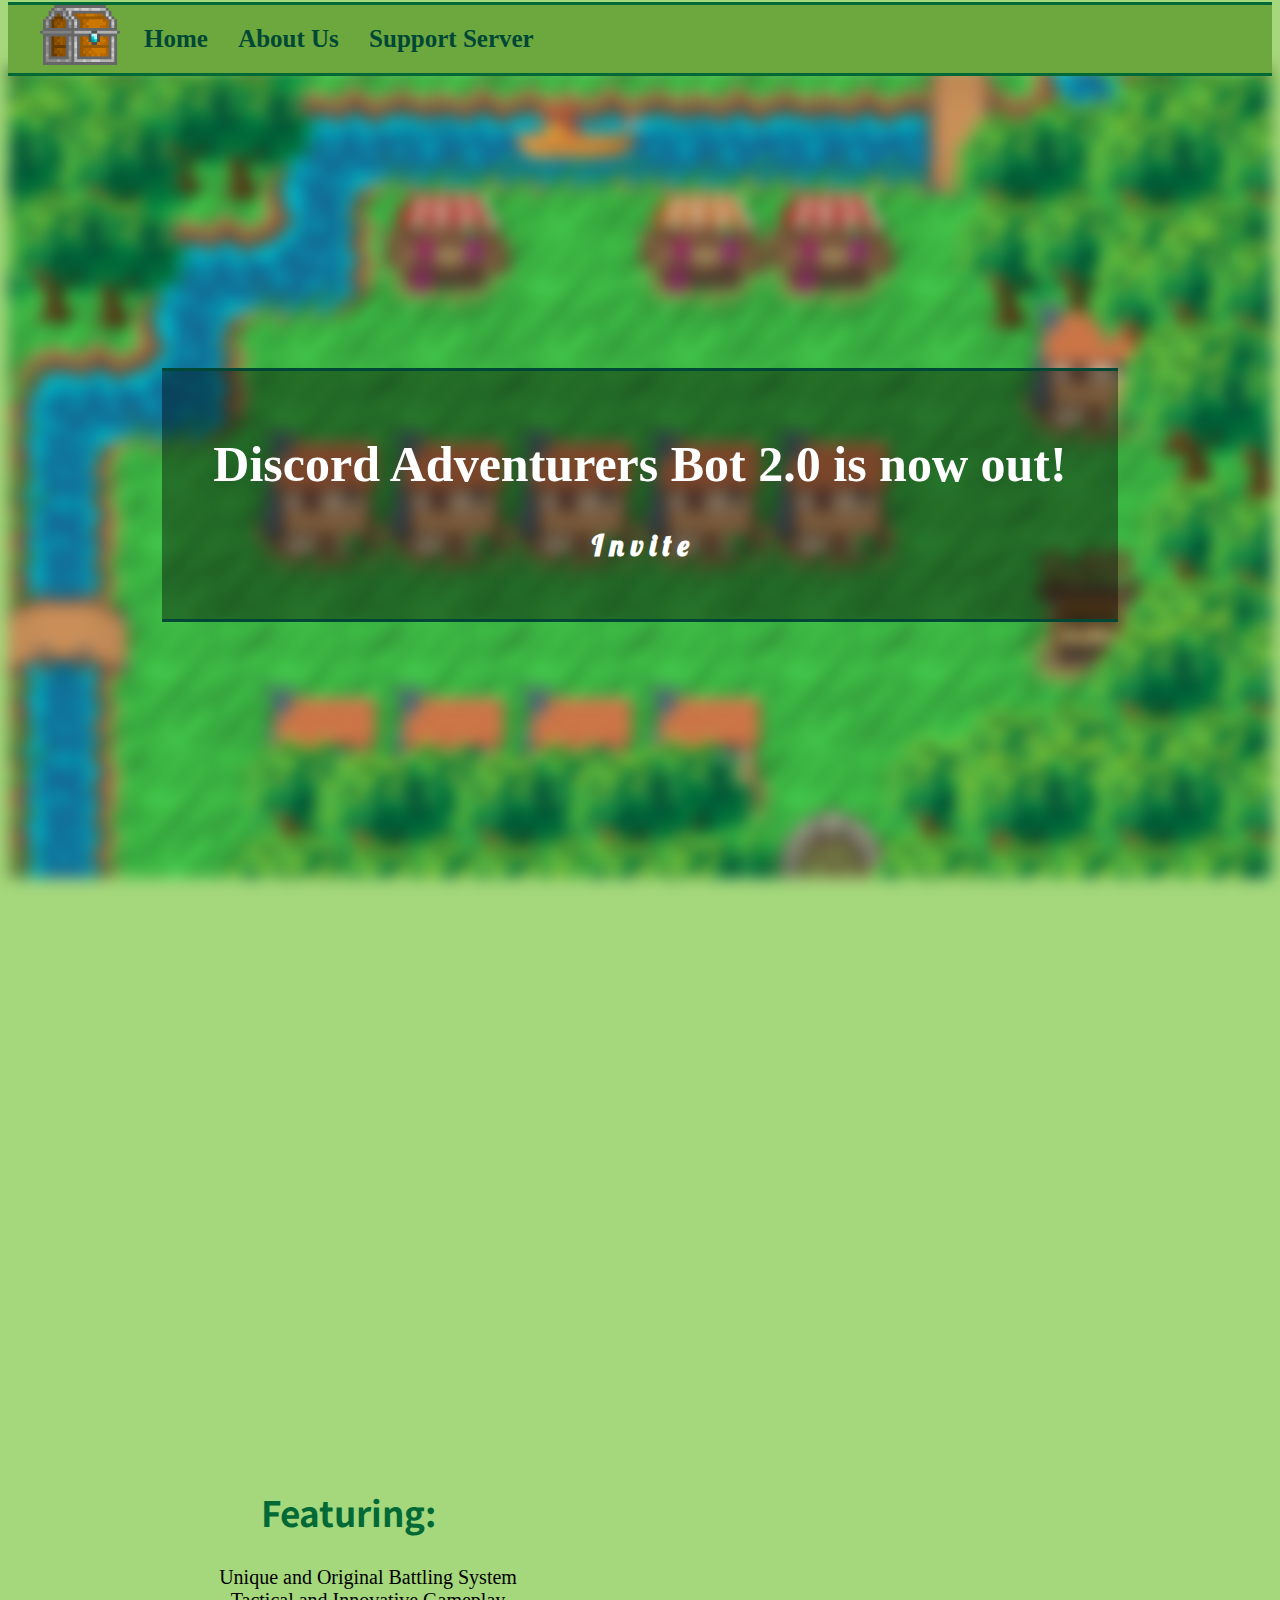
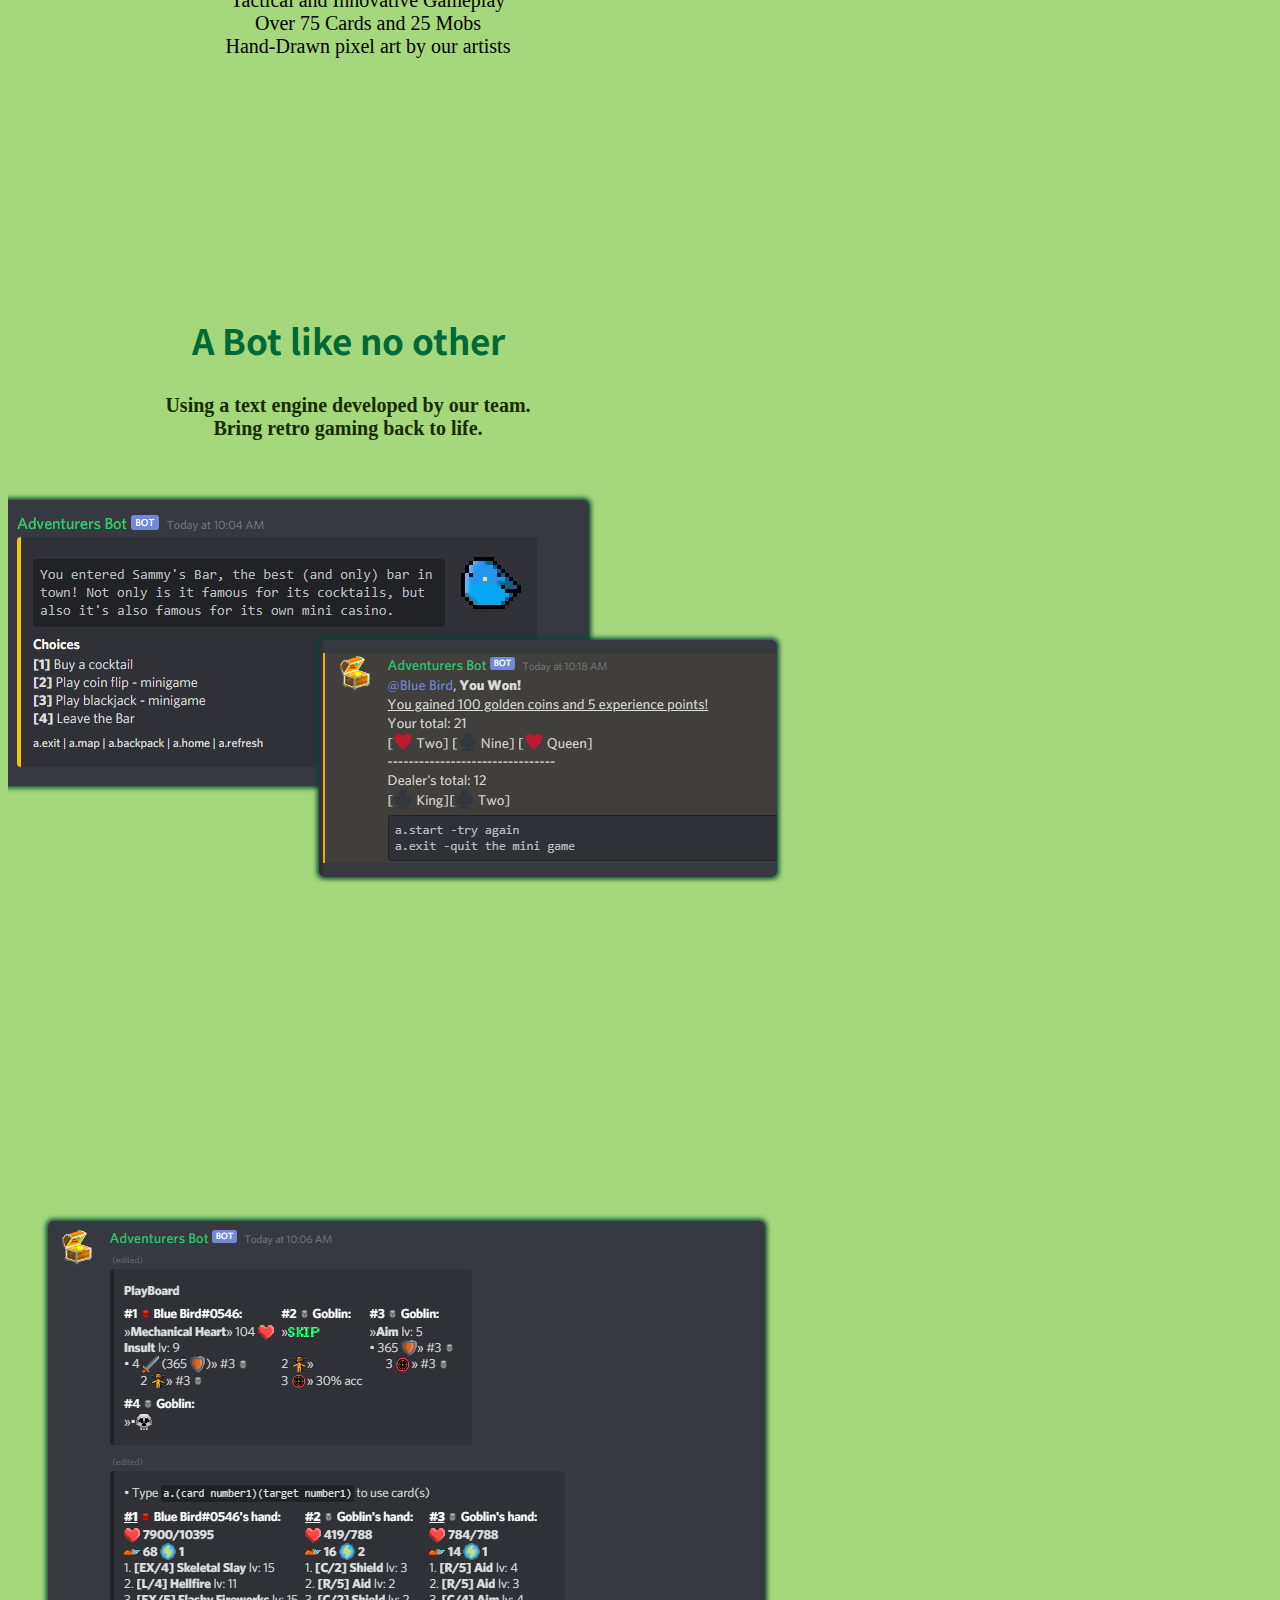
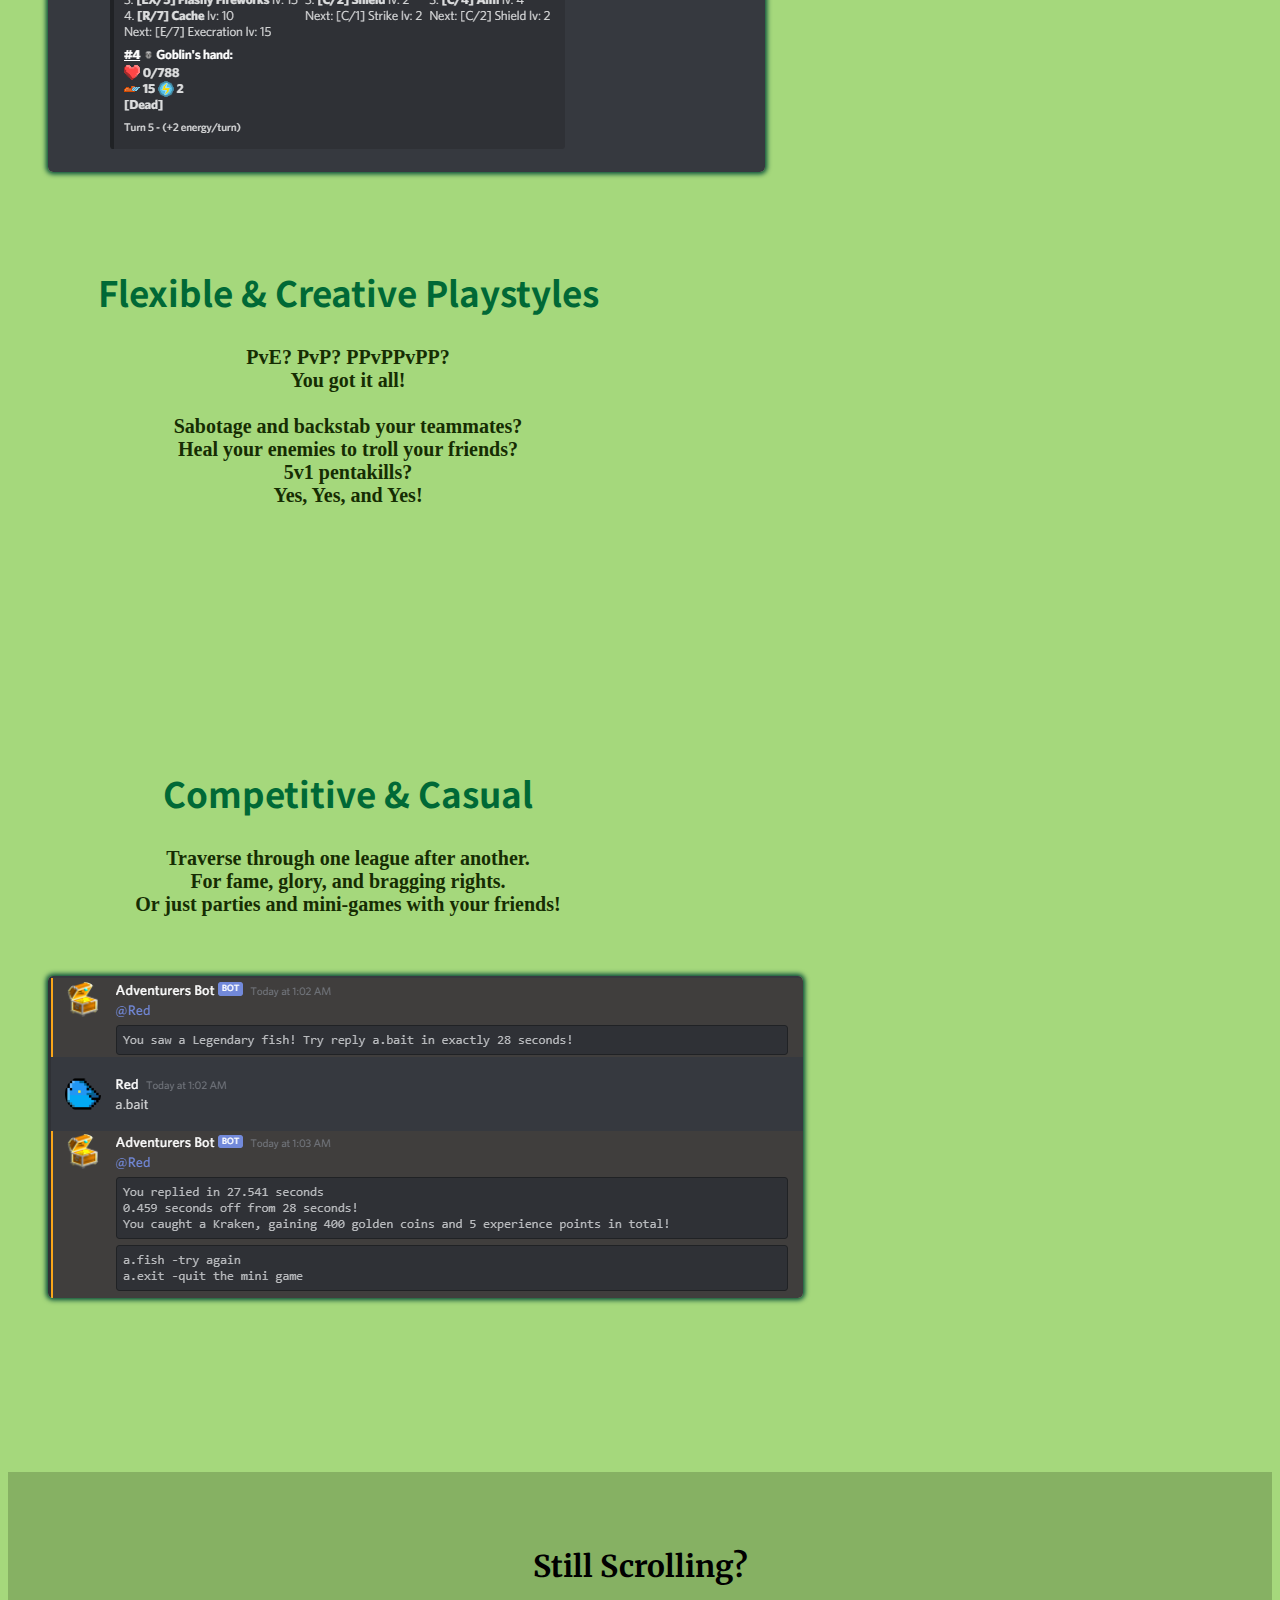
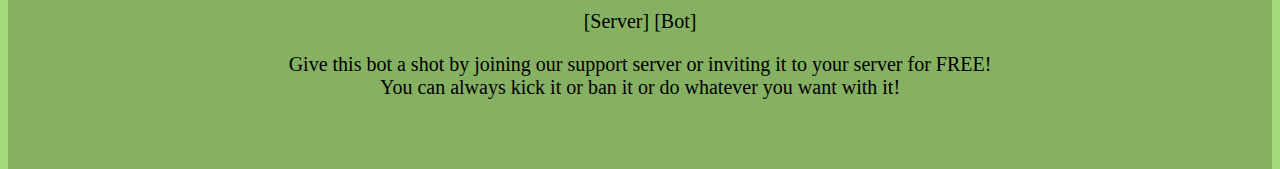
<file: index.html>
<!DOCTYPE html>
<html>

<head>
	<title>Discord Adventurers Bot</title>
	<link rel="icon" href="images/WebLogo.png">
	<link href="https://fonts.googleapis.com/css2?family=Noto+Sans+JP&display=swap" rel="stylesheet">
	<link href="https://fonts.googleapis.com/css2?family=Merriweather&display=swap" rel="stylesheet">
	<link href="https://fonts.googleapis.com/css2?family=Lobster&display=swap" rel="stylesheet">
	<link type="text/css", rel="stylesheet" href="css/main.css"/>
</head>

<body>
	<header>
		<nav>
			<ul>
				<li>
					<a href="index.html">
						<img src="images/Logo.png"/><!-- Adventurers Bot -->
					</a>
				</li>
				<li>
					<a href="index.html">
						Home
					</a>
				</li>
				<li>
					<a href="about-us.html">
						About Us
					</a>
				</li>
<!-- 				<li>FAQ</li>
				<li>Commands</li> -->
				<li>
					<a href="https://discord.gg/GEzg5z4W2G" target="_blank">
						Support Server
					</a>
				</li>
			</ul>
		</nav>
	</header>


	<div id="hometown-img" class="blur bg-image"></div>
	<div class="bg-text">
		<h1>Discord Adventurers Bot 2.0 is now out!</h1>
		<p>
			<a id="invite" href="https://discord.com/api/oauth2/authorize?client_id=521056196380065802&permissions=388161&scope=bot" target="_blank">
				I n v i t e
			</a>
		</p>
	</div>

 	<article>
 		<section class="grid-container">
 			<div class="grids">
 				<div class="shadow">
	 				<!-- <iframe width="727" height="409" src="https://www.youtube.com/embed/9ZDeqRnchWQ" frameborder="0" allow="accelerometer; autoplay; clipboard-write; encrypted-media; gyroscope; picture-in-picture" allowfullscreen></iframe> -->
	 				<iframe width="727" height="409" src="https://www.youtube.com/embed/PzcPjqHGfAE" frameborder="0" allow="accelerometer; autoplay; clipboard-write; encrypted-media; gyroscope; picture-in-picture" allowfullscreen></iframe>
	 			</div>
 			</div>
 			<div class="grids">
				<h2>Featuring: </h2>
				<ul>
					<li>Unique and Original Battling System</li>
					<li>Tactical and Innovative Gameplay</li>
					<li>Over 75 Cards and 25 Mobs</li>
					<li>Hand-Drawn pixel art by our artists</li>
				</ul>
			</div>
		</section>

		<section class="grid-container">
			<div class="grids">
				<h2>A Bot like no other</h2>
				<p>Using a text engine developed by our team. <br>Bring retro gaming back to life.</p>
			</div>
			<div class="grids">
				<div id="group1" class="shadow">
					<img src="images/captures/Front1.png"/>
					<img src="images/captures/Front4.png"/>
				</div>
			</div>
		</section>	

		<section class="grid-container">
			<div class="grids">
				<div class="shadow">
					<img src="images/captures/Front2.png"/>
				</div>
			</div>
			<div class="grids">
				<h2>Flexible & Creative Playstyles</h2>
				<p>PvE? PvP? PPvPPvPP? <br>You got it all! <br><br>Sabotage and backstab your teammates? <br>Heal your enemies to troll your friends? <br>5v1 pentakills? <br>Yes, Yes, and Yes!</p>
			</div>
		</section>

		<section class="grid-container">
			<div class="grids">
				<h2>Competitive & Casual</h2>
				<p> Traverse through one league after another. <br>For fame, glory, and bragging rights. <br>
				Or just parties and mini-games with your friends! </p>
			</div>
			<div class="grids">
				<div class="shadow">
					<img src="images/captures/Front5.png"/>
				</div>
			</div>
		</section>
	</article>


	<div class="landscape">
		<h2> Still Scrolling? </h2>
		<p><a href="https://discord.gg/GEzg5z4W2G" target="_blank">[Server]</a> <a href="https://discord.com/api/oauth2/authorize?client_id=521056196380065802&permissions=388161&scope=bot" target="_blank">[Bot]</a></p>
		<p> Give this bot a shot by joining our support server or inviting it to your server for FREE! <br>You can always kick it or ban it or do whatever you want with it!</p>
	</div>

</body>
</html>
</file>
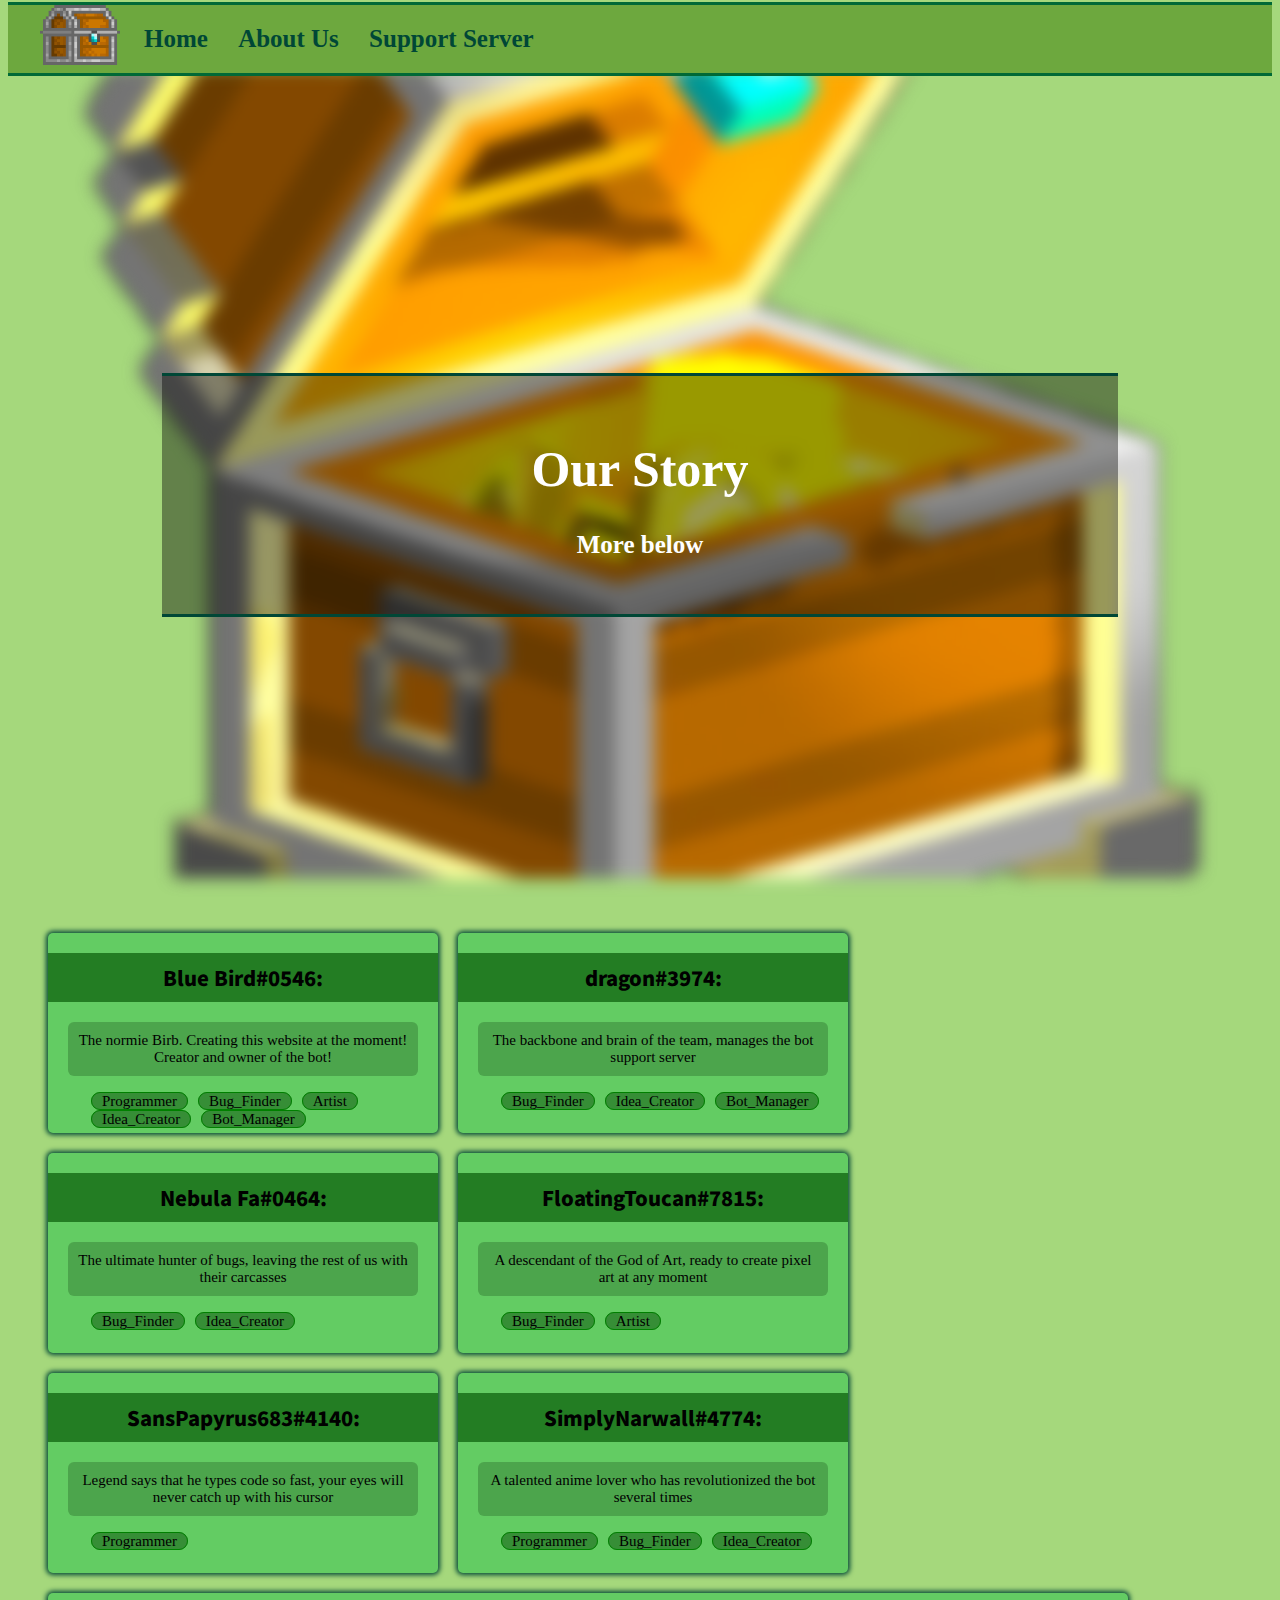
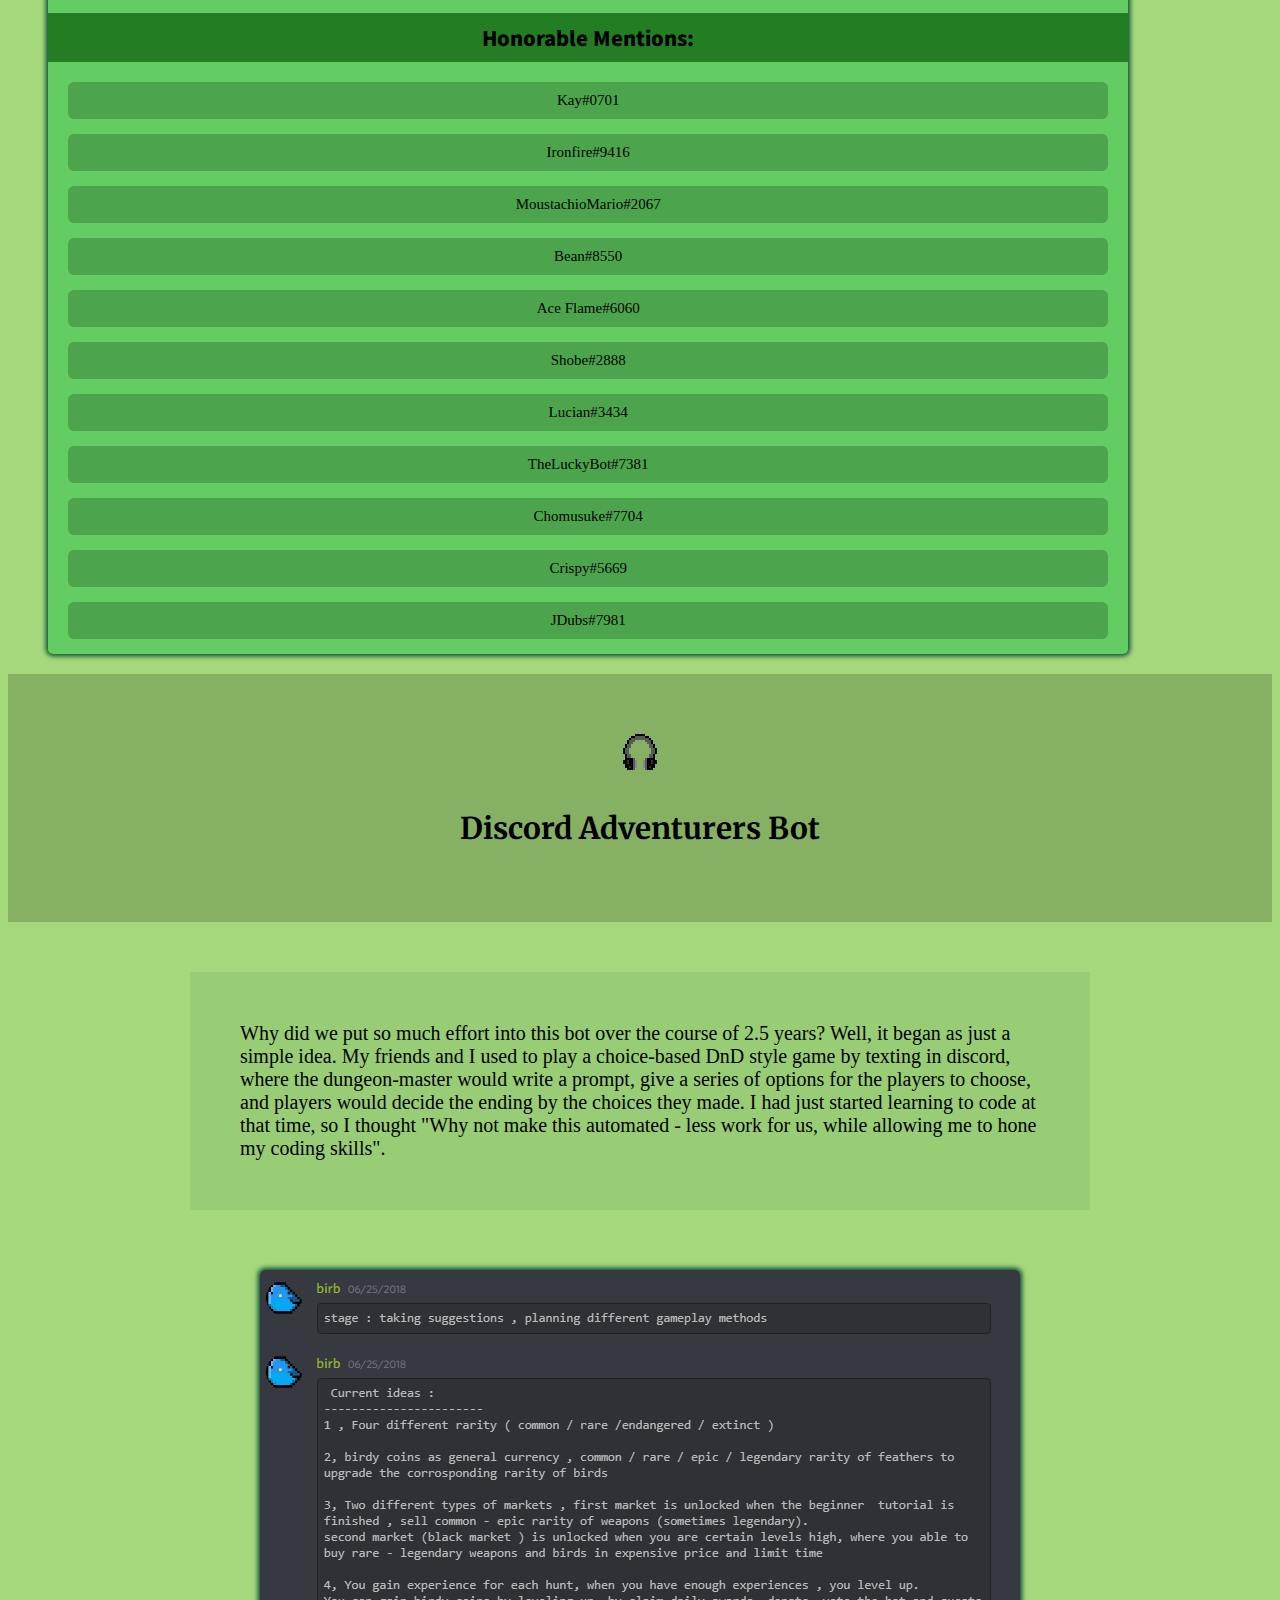
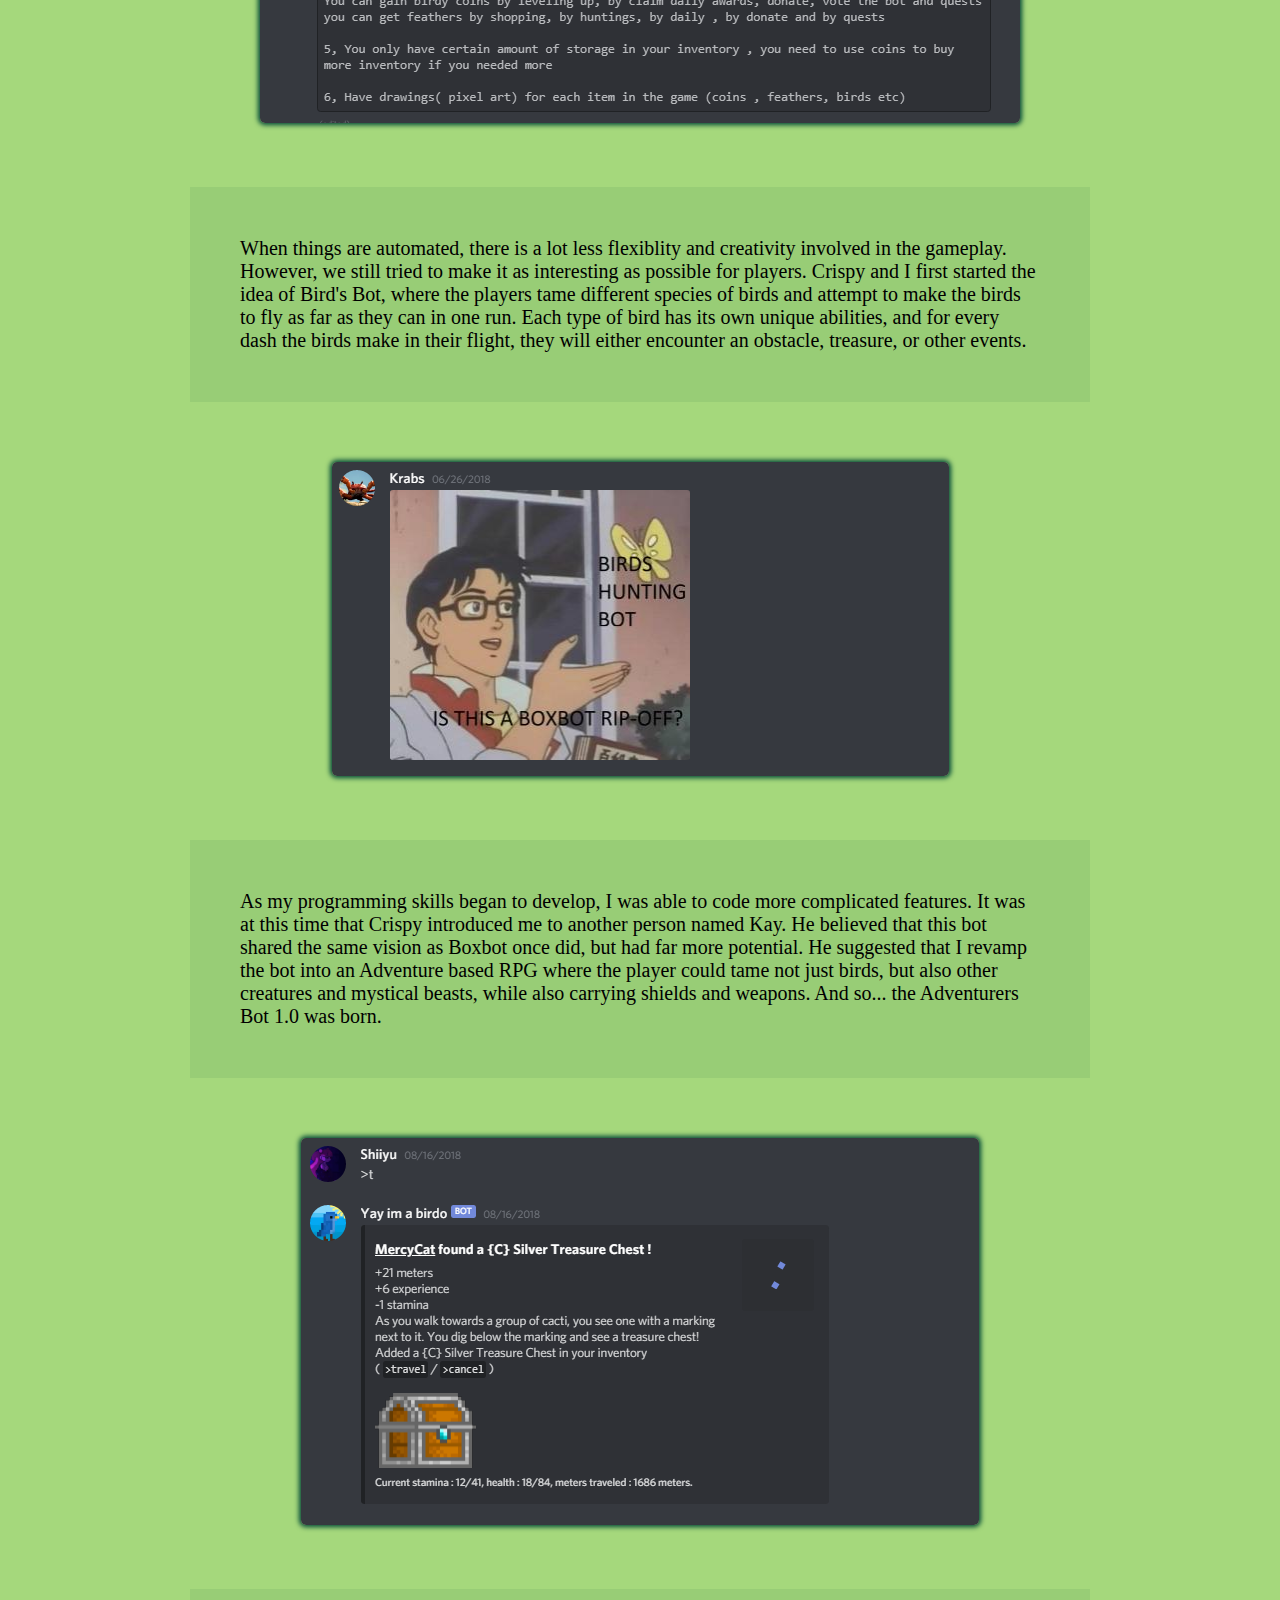
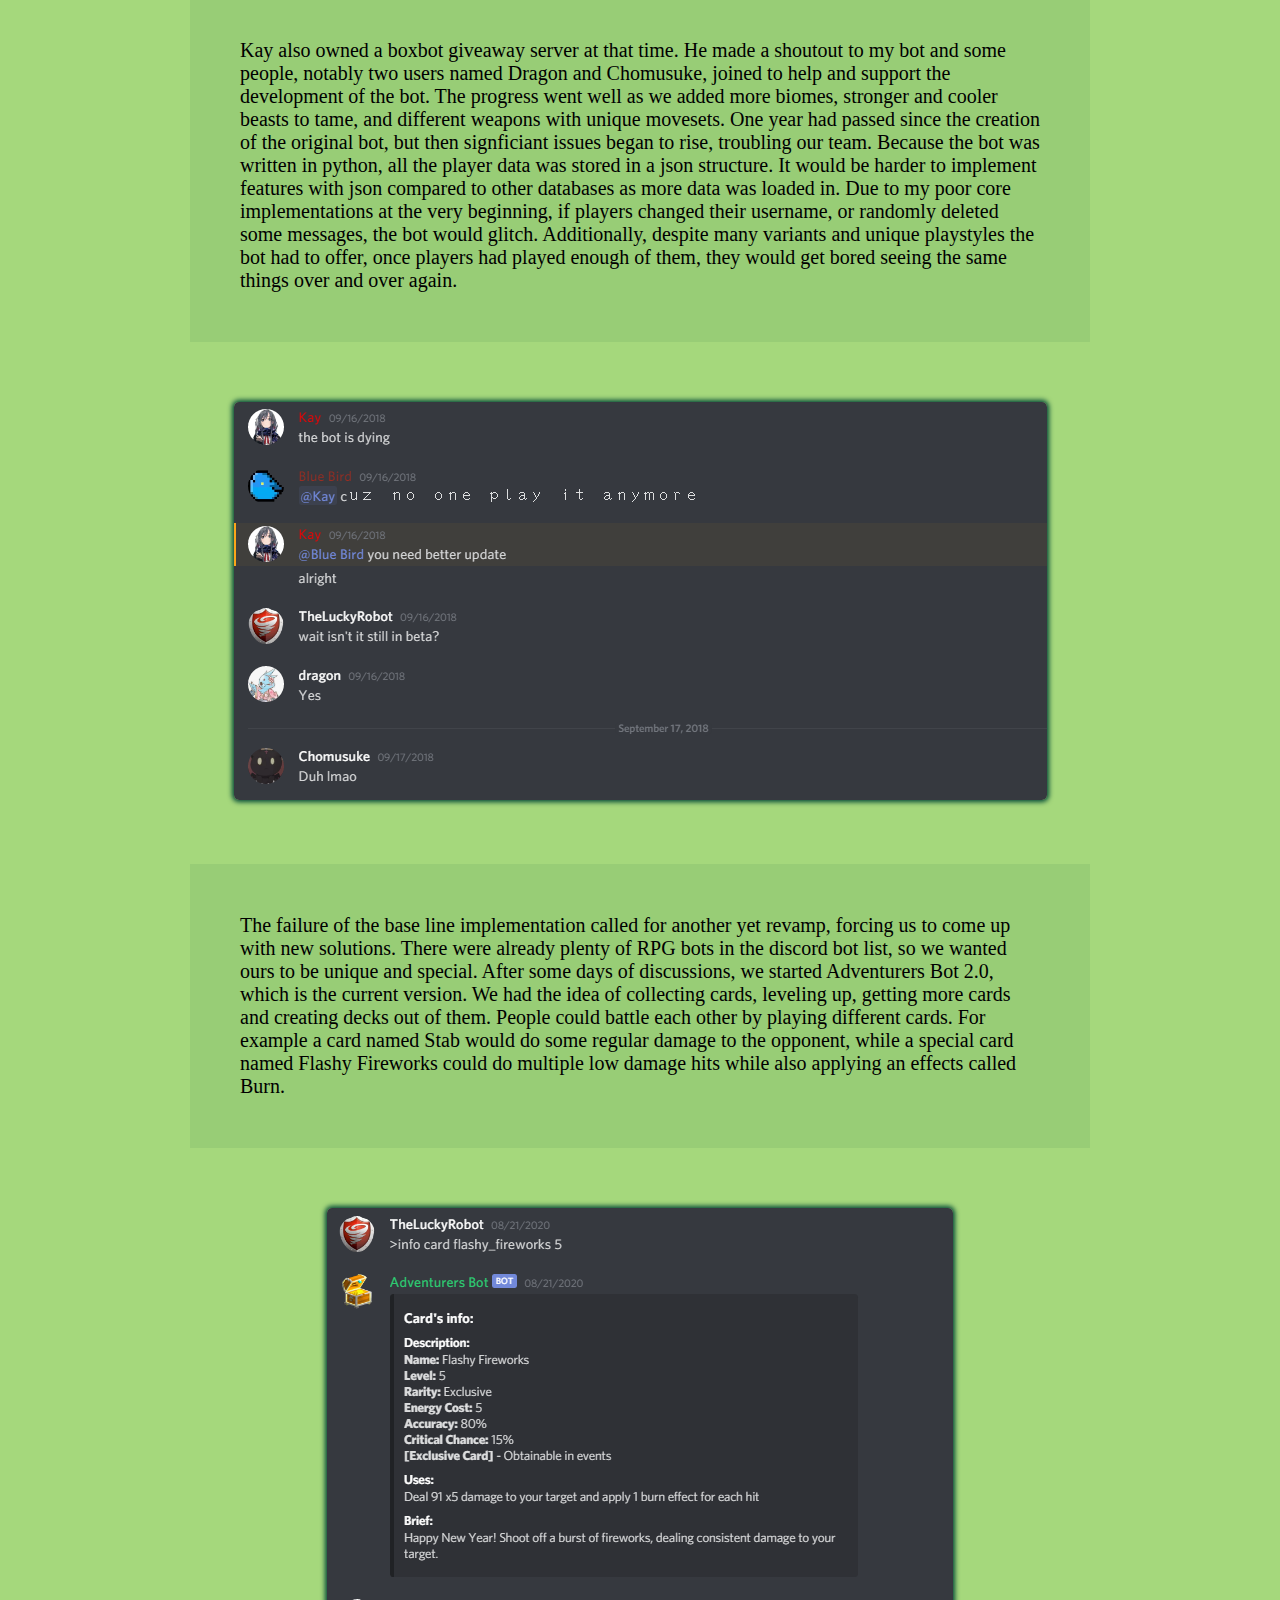
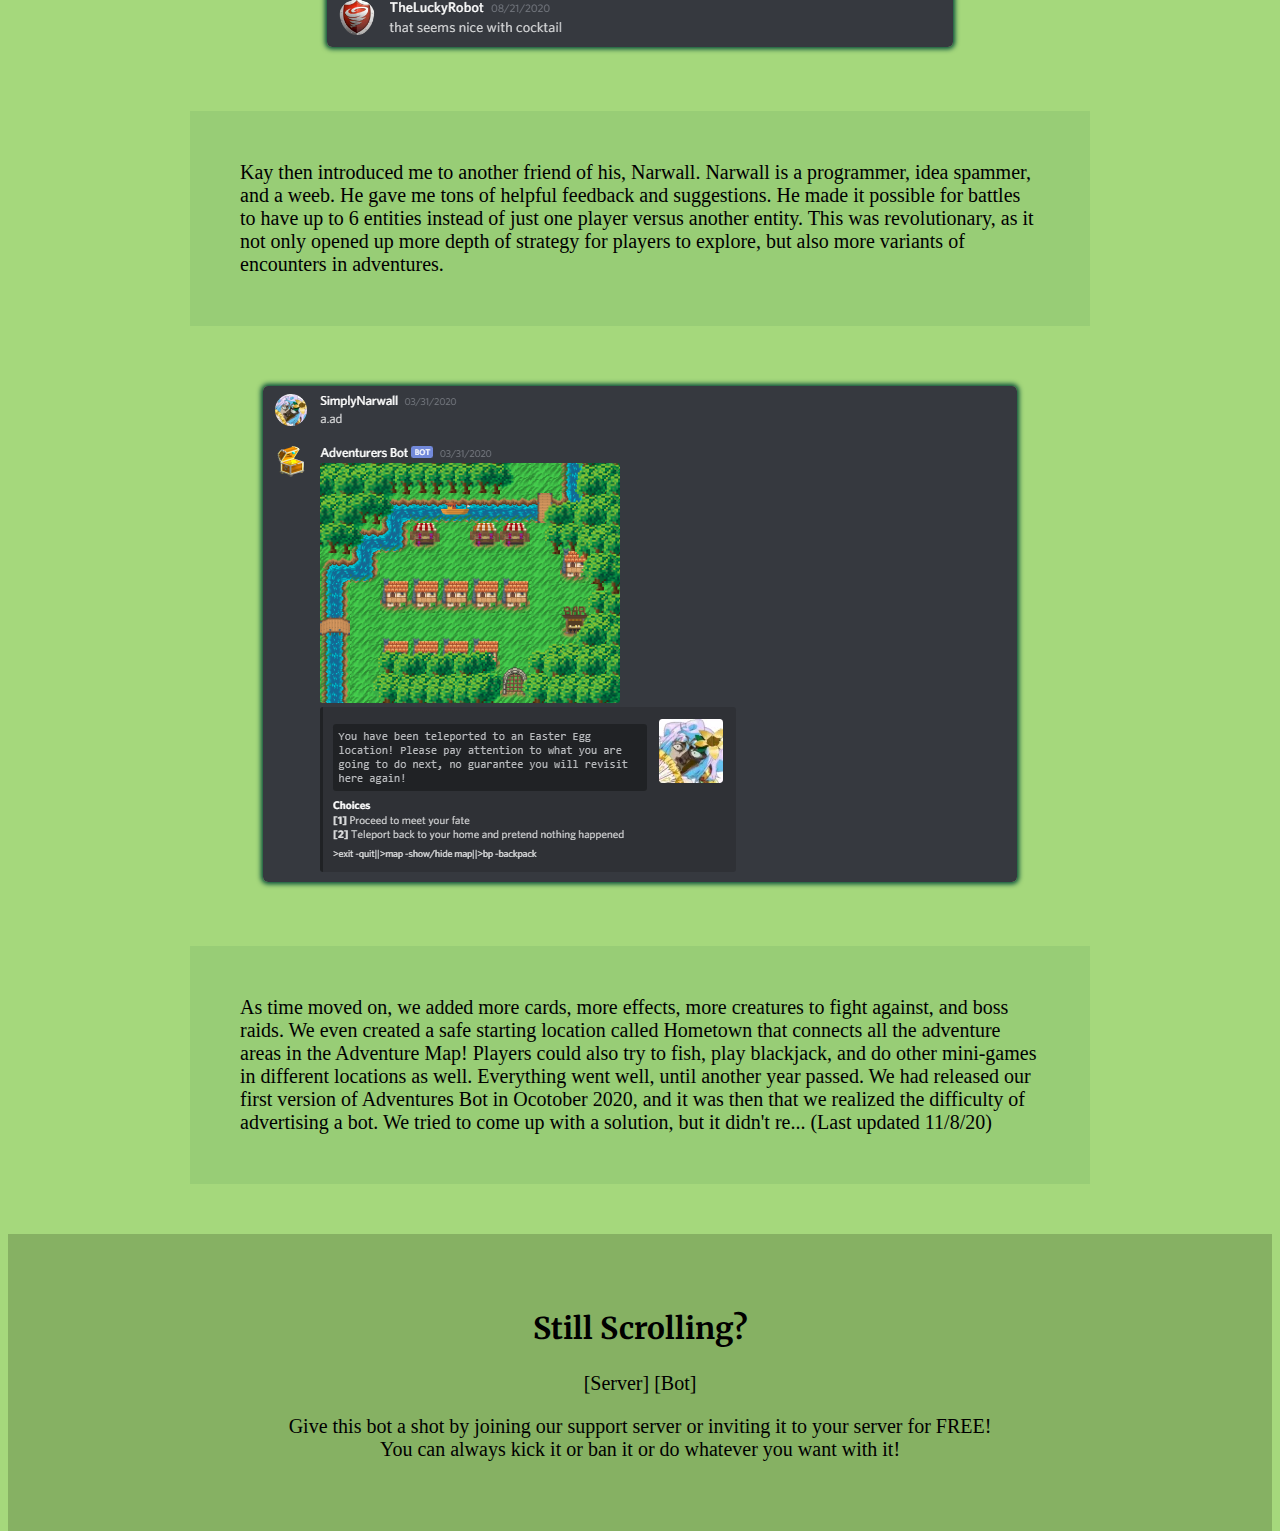
<file: about-us.html>
<!DOCTYPE html>
<html>

<head>
	<title>Discord Adventurers Bot</title>
	<link rel="icon" href="images/WebLogo.png">
	<link href="https://fonts.googleapis.com/css2?family=Noto+Sans+JP&display=swap" rel="stylesheet">
	<link href="https://fonts.googleapis.com/css2?family=Merriweather&display=swap" rel="stylesheet">
	<link href="https://fonts.googleapis.com/css2?family=Lobster&display=swap" rel="stylesheet">
	<link type="text/css", rel="stylesheet" href="css/main.css"/>
</head>

<body>
	<header>
		<nav>
			<ul>
				<li>
					<a href="index.html">
						<img src="images/Logo.png"/><!--  Adventurers Bot -->
					</a>
				</li>
				<li>
					<a href="index.html">
						Home
					</a>
				</li>
				<li>
					<a href="about-us.html">
						About Us
					</a>
				</li>
<!-- 				<li>FAQ</li>
				<li>Commands</li> -->
				<li>
					<a href="https://discord.gg/GEzg5z4W2G" target="_blank">
						Support Server
					</a>
				</li>
			</ul>
		</nav>
	</header>


	<div id="botlogo-img" class="blur bg-image"></div>
	<div class="bg-text">
		<h1>Our Story</h1>
		<p>
			More below
		</p>
	</div>


	<div class="bio-container">
		<div class="bio">
			<h3><strong>Blue Bird#0546:</strong></h3>
			<p>The normie Birb. Creating this website at the moment! Creator and owner of the bot!</p>
			<ul>
				<li>Programmer</li>
				<li>Bug_Finder</li>
				<li>Artist</li>
				<li>Idea_Creator</li>
				<li>Bot_Manager</li>
			</ul>
		</div>
		<div class="bio">
			<h3><strong>dragon#3974:</strong></h3>
			<p>The backbone and brain of the team, manages the bot support server</p>
			<ul>
				<li>Bug_Finder</li>
				<li>Idea_Creator</li>
				<li>Bot_Manager</li>
			</ul>
		</div>
		<div class="bio">
			<h3><strong>Nebula Fa#0464:</strong></h3>
			<p>The ultimate hunter of bugs, leaving the rest of us with their carcasses</p>
			<ul>
				<li>Bug_Finder</li>
				<li>Idea_Creator</li>
			</ul>
		</div>
		<div class="bio">
			<h3><strong>FloatingToucan#7815:</strong></h3>
			<p>A descendant of the God of Art, ready to create pixel art at any moment</p>
			<ul>
				<li>Bug_Finder</li>
				<li>Artist</li>
			</ul>
		</div>
		<div class="bio">
			<h3><strong>SansPapyrus683#4140:</strong></h3>
			<p>Legend says that he types code so fast, your eyes will never catch up with his cursor</p>
			<ul>
				<li>Programmer</li>
			</ul>
		</div>
		<div class="bio">
			<h3><strong>SimplyNarwall#4774:</strong></h3>
			<p>A talented anime lover who has revolutionized the bot several times</p>
			<ul>
				<li>Programmer</li>
				<li>Bug_Finder</li>
				<li>Idea_Creator</li>
			</ul>
		</div>
		<div class="bio">
			<h3><strong>Honorable Mentions:</strong></h3>
			<p>Kay#0701</p>
			<p>Ironfire#9416</p>
			<p>MoustachioMario#2067</p>
			<p>Bean#8550</p>
			<p>Ace Flame#6060</p>
			<p>Shobe#2888</p>
			<p>Lucian#3434</p>
			<p>TheLuckyBot#7381</p>
			<p>Chomusuke#7704</p>
			<p>Crispy#5669</p>
			<p>JDubs#7981</p>
		</div>
	</div>


	<div class="landscape">
		<div class="screenshot">
			<img src="images/captures/Headphone.png"/>
		</div>

		<h2 class="align-center">Discord Adventurers Bot</h2>
	</div>


	<div id="story" class="boring-monologue">
		<p>Why did we put so much effort into this bot over the course of 2.5 years? Well, it began as just a simple idea. My friends and I used to play a choice-based DnD style game by texting in discord, where the dungeon-master would write a prompt, give a series of options for the players to choose, and players would decide the ending by the choices they made. I had just started learning to code at that time, so I thought "Why not make this automated - less work for us, while allowing me to hone my coding skills". </p>

		<div class="shadow screenshot">
			<img src="images/captures/BirdBot1.png"/>
		</div>

		<p>When things are automated, there is a lot less flexiblity and creativity involved in the gameplay. However, we still tried to make it as interesting as possible for players. Crispy and I first started the idea of Bird's Bot, where the players tame different species of birds and attempt to make the birds to fly as far as they can in one run. Each type of bird has its own unique abilities, and for every dash the birds make in their flight, they will either encounter an obstacle, treasure, or other events.</p>

		<div class="shadow screenshot">
			<img src="images/captures/BirdBot3.png"/>
		</div>

		<p>As my programming skills began to develop, I was able to code more complicated features. It was at this time that Crispy introduced me to another person named Kay. He believed that this bot shared the same vision as Boxbot once did, but had far more potential. He suggested that I revamp the bot into an Adventure based RPG where the player could tame not just birds, but also other creatures and mystical beasts, while also carrying shields and weapons. And so... the Adventurers Bot 1.0 was born.</p>

		<div class="shadow screenshot">
			<img src="images/captures/AdvBot1-3.png"/>
		</div>

		<p>Kay also owned a boxbot giveaway server at that time. He made a shoutout to my bot and some people, notably two users named Dragon and Chomusuke, joined to help and support the development of the bot. The progress went well as we added more biomes, stronger and cooler beasts to tame, and different weapons with unique movesets. One year had passed since the creation of the original bot, but then signficiant issues began to rise, troubling our team. Because the bot was written in python, all the player data was stored in a json structure. It would be harder to implement features with json compared to other databases as more data was loaded in. Due to my poor core implementations at the very beginning, if players changed their username, or randomly deleted some messages, the bot would glitch. Additionally, despite many variants and unique playstyles the bot had to offer, once players had played enough of them, they would get bored seeing the same things over and over again.</p>

		<div class="shadow screenshot">
			<img src="images/captures/Suggestion1.png"/>
		</div>

		<p>The failure of the base line implementation called for another yet revamp, forcing us to come up with new solutions. There were already plenty of RPG bots in the discord bot list, so we wanted ours to be unique and special. After some days of discussions, we started Adventurers Bot 2.0, which is the current version. We had the idea of collecting cards, leveling up, getting more cards and creating decks out of them. People could battle each other by playing different cards. For example a card named Stab would do some regular damage to the opponent, while a special card named Flashy Fireworks could do multiple low damage hits while also applying an effects called Burn.</p>

		<div class="shadow screenshot">
			<img src="images/captures/AdvBot2-3.png"/>
		</div>

		<p>Kay then introduced me to another friend of his, Narwall. Narwall is a programmer, idea spammer, and a weeb. He gave me tons of helpful feedback and suggestions. He made it possible for battles to have up to 6 entities instead of just one player versus another entity. This was revolutionary, as it not only opened up more depth of strategy for players to explore, but also more variants of encounters in adventures.</p>

		<div class="shadow screenshot">
			<img src="images/captures/AdvBot2-5.png"/>
		</div>

		<p>As time moved on, we added more cards, more effects, more creatures to fight against, and boss raids. We even created a safe starting location called Hometown that connects all the adventure areas in the Adventure Map! Players could also try to fish, play blackjack, and do other mini-games in different locations as well. Everything went well, until another year passed. We had released our first version of Adventures Bot in Ocotober 2020, and it was then that we realized the difficulty of advertising a bot. We tried to come up with a solution, but it didn't re... (Last updated 11/8/20)</p>
	</div>

	<div class="landscape">
		<h2> Still Scrolling? </h2>
		<p><a href="https://discord.gg/GEzg5z4W2G" target="_blank">[Server]</a> <a href="https://discord.com/api/oauth2/authorize?client_id=521056196380065802&permissions=388161&scope=bot" target="_blank">[Bot]</a></p>
		<p> Give this bot a shot by joining our support server or inviting it to your server for FREE! <br>You can always kick it or ban it or do whatever you want with it!</p>
	</div>

</body>
</html>
</file>
<file: css/main.css>
body, html {
	height: 100%;
}

body {
    background-color: #a5d87c;
}

header {
	position: -webkit-sticky;
  	position: sticky;
  	top: 0;
  	z-index: 10;
  	margin-top: -20px;
}

a {
	color: inherit;
	text-decoration: none;
}

ul{
  list-style: none;
}

nav ul{
	background-color: #6DA83E;
	border-top: 3px solid #006936;
	border-bottom: 3px solid #006936;

	font-weight: bold;
	color: #004736;
	font-size: 22px;
    
    padding: 20px;
	padding-left: 100px;
}

nav ul li{
  display: inline;
  font-size: 40px;

  padding-right: 12px;
  padding-left: 12px;

/*   background-color: aliceblue; */
}

nav ul li:not(:first-child):hover {
  background-color: rgb(238,238,238);
  background-color: rgba(238,238,238,0.4);
}

nav ul li a img{
	position: absolute;
	width: 80px;
	height: 60px;
	transform: translate(-80px, -20px);
}

.shadow img{
  box-shadow: 0 0 5px 2px #004736;
  border-radius: 5px;
}

.blur {
  filter: blur(8px);
  -webkit-filter: blur(8px);
}

.align-center{
  text-align: center;
  margin-left: auto;
  margin-right: auto;
}


/*
Color Palettes
---------------
Light green 6DA83E
Dark green 006936
Pale dark green 004736

Gold #FAFF00
Dark gold #FF9900

Light brown BFAC69
Dark brown 5E462A

Light gray 403737
Dark gray 383030

Discord gray 99AAB5 
Discord blue 7289DA
---------------
*/

#hometown-img {
  background-image: url("../images/HomeTownMap.png");
}

#botlogo-img {
  background-image: url("../images/BotIcon.png");
}

.bg-image {
  height: 90%;

  background-position: center;;
  background-repeat: no-repeat;
  background-attachment: fixed;
  background-size: cover;

  margin-top: -30px;
  margin-bottom: -15px;
}

.bg-text {
  background-color: rgb(0,0,0);
  background-color: rgba(0,0,0, 0.4);

  color: white;
  font-size: 25px;
  font-weight: bold;

  border-top: 3px solid #004736;
  border-bottom: 3px solid #004736;
  position: absolute;
  top: 55%;
  left: 50%;
  transform: translate(-50%, -50%);
  width: 70%;
  padding: 30px;
  text-align: center;
}

#invite{
  font-family: "Lobster", cursive;
  font-size: 50px;
}

#invite:hover {
  background-color: rgb(238,238,238);
  background-color: rgba(238,238,238,0.4);
  font-size: 55px;
  padding: 15px;
}


.landscape {
	background-color: #86b163;

	padding: 50px;
	text-align: center;
}

.landscape h2{
  font-family: 'Merriweather', serif;
	font-weight: bold;
	font-size: 30px;
}

.landscape p{
	font-size: 20px;
}

.landscape p a:hover {
  background-color: rgb(238,238,238);
  background-color: rgba(238,238,238,0.4);
}

.bio-container {
  overflow: hidden;
  padding: 20px;
  margin-top: 30px;
  margin-left: auto;
  margin-right: auto;
  max-width: 1230px;
}

.bio {
  width: 85%;
  position: relative;
  float: left;
  padding-left: 20px;
  padding-right: 20px;
  text-align: center;
  background-color: #63cc63;
  margin-left: 20px;
  margin-top: 20px;
  border-radius: 5px;
  box-shadow: 0 0 5px 2px #004736;
}

.bio h3{
	font-family: 'Noto Sans JP', serif;
	font-size: 30px;
	background-color: #237d23;
	padding-top: 10px;
	padding-bottom: 10px;
	margin-left: -20px;
	margin-right: -20px;
}

.bio p{
	background-color: #4ca54c;
	font-size: 30px;
	padding: 10px;
	border-radius: 6px;
}

.bio ul{
    margin-left: -20px;
    margin-right: -20px;
    text-align: left;
}

.bio ul li{
	display: inline;
	background-color: #368e36;
	border: 1px solid green;
	padding-left: 10px;
	padding-right: 10px;
	border-radius: 10px;
	margin-left: 3px;
	margin-right: 3px;
	font-size: 25px;
}

.screenshot{
  text-align: center;
  padding: 10px;
}

.boring-monologue p{
  font-size: 15px;
  background-color: #98cd76;
  max-width: 800px;
  margin-left: auto;
  margin-right:auto;
  padding: 50px;
  margin-top: 50px;
  margin-bottom: 50px;
}

#group1 img:first-child{
    transform: translate(-100px, 0px);
}

#group1 img:last-child{
    transform: translate(200px, -150px);
}

.grid-container {
  overflow: hidden;
  margin-left: auto;
  margin-right: auto;
  margin-top: 100px;
  margin-bottom: 150px;
}

.grids {
  width: 90%;
  position: relative;
  float: left;
  text-align: center;
  margin-left: 20px;
}

.grids h2{
    font-family: 'Noto Sans JP', sans-serif;
    font-size: 40px;
    color: #006936;
}

.grids p{
	color: #162d03;
	font-size: 25px;
}

.grids ul li{
	font-size: 25px;
}

@media all and (min-width: 1000px){
  nav ul li{
  	font-size: 25px;
  }

  #invite{
  	font-size: 30px;
  }

  #invite:hover{
  	font-size: 35px;
  }

  .bio:not(:last-child) {
	  min-height: 200px;
	  max-height: 200px;
	  min-width: 350px;
	  max-width: 350px;
  }

  .bio h3{
  	font-size: 20px;
  }

  .bio p{
  	font-size: 15px;
  }

  .bio ul li{
  	font-size: 15px;
  }

  .boring-monologue p{
  	font-size: 20px;
  }

  .grids{
  	max-width: 600px;
  	padding: 20px;
  }

  .grids h2{
  	margin-top: 50px;
  	font-size: 35px;
  }

  .grids p{
  	font-size: 20px;
  	font-weight: bold;
  }

  .grids ul li{
  	font-size: 20px;
  }
}
</file>
